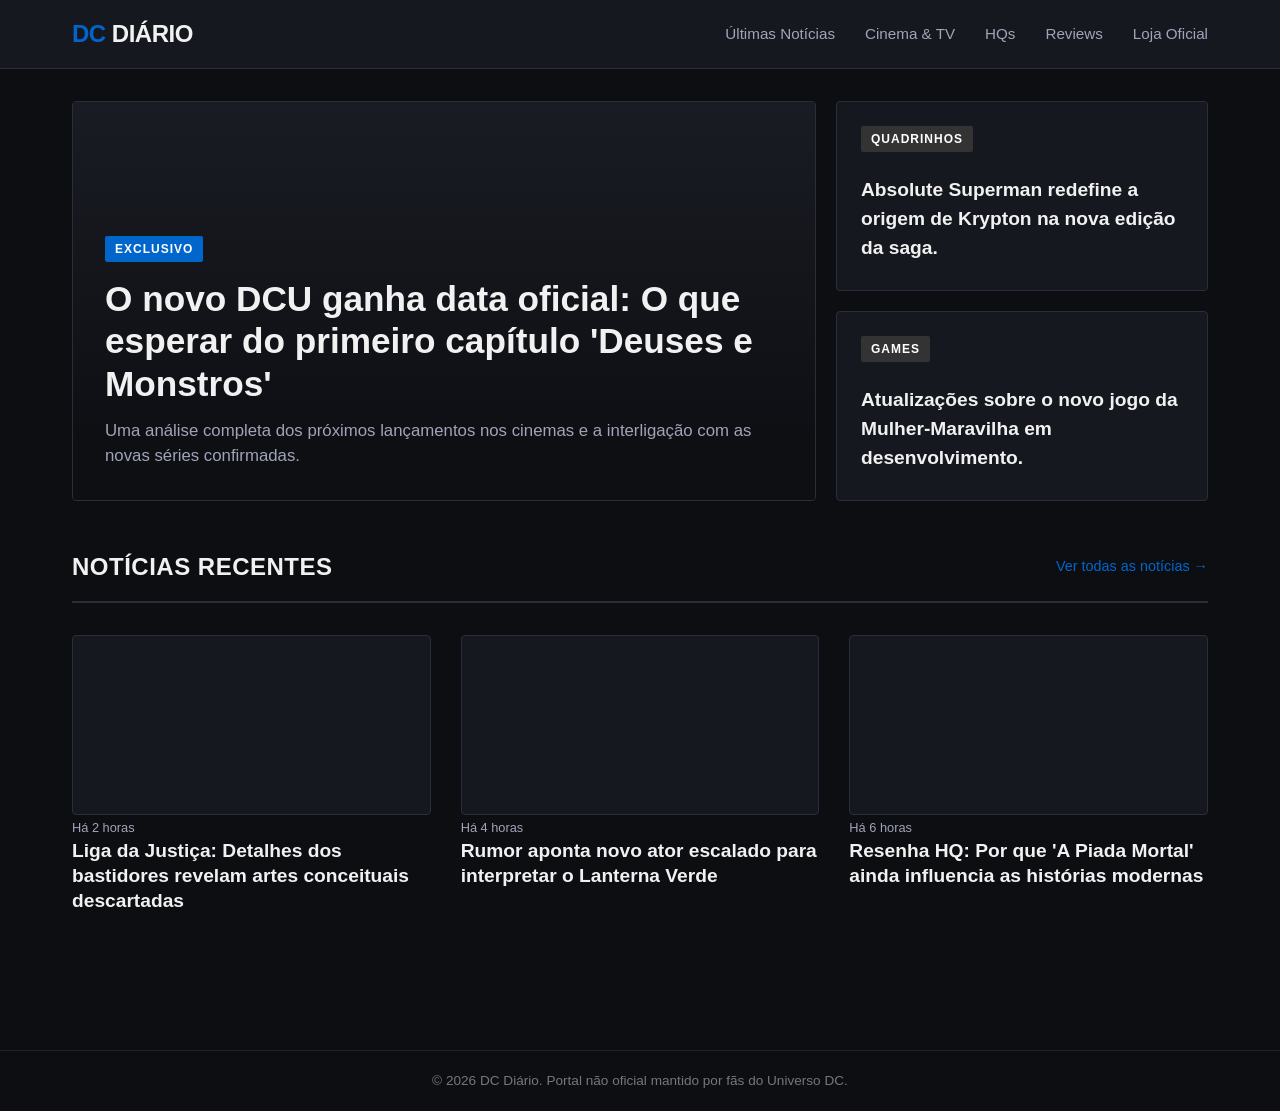
<file: index.html>
<!DOCTYPE html>
<html lang="pt-BR">
<head>
    <meta charset="UTF-8">
    <meta name="viewport" content="width=device-width, initial-scale=1.0">
    <title>DC Diário | Portal de Notícias e Universo DC</title>
    <!-- Link para o arquivo CSS externo -->
    <link rel="stylesheet" href="style.css">
</head>
<body>

    <!-- HEADER / NAVEGAÇÃO -->
    <header>
        <div class="nav-container">
            <a href="index.html" class="logo"><span>DC</span> Diário</a>
            
            <!-- Checkbox oculto e botão para menu mobile sem JS -->
            <input type="checkbox" id="menu-check" class="menu-check" style="display: none !important;">
            <label for="menu-check" class="menu-toggle" aria-label="Abrir Menu">☰</label>

            <nav>
                <ul>
                    <li><a href="naodisponivel.html">Últimas Notícias</a></li>
                    <li><a href="naodisponivel.html">Cinema & TV</a></li>
                    <li><a href="naodisponivel.html">HQs</a></li>
                    <li><a href="naodisponivel.html">Reviews</a></li>
                    <li><a href="naodisponivel.html">Loja Oficial</a></li>
                </ul>
            </nav>
        </div>
    </header>

    <!-- CONTEÚDO PRINCIPAL -->
    <main class="container">
        
        <!-- SEÇÃO HERO (MANCHETES PRINCIPAIS) -->
        <section class="hero-section">
            
            <a href="noticias/batman-novo-filme.html" class="hero-main" style="text-decoration: none; color: inherit;">
                <div class="hero-bg"></div>
                <div class="hero-content">
                    <span class="tag">Exclusivo</span>
                    <h1 class="hero-title">O novo DCU ganha data oficial: O que esperar do primeiro capítulo 'Deuses e Monstros'</h1>
                    <p class="hero-excerpt">Uma análise completa dos próximos lançamentos nos cinemas e a interligação com as novas séries confirmadas.</p>
                </div>
            </a>

            <div class="hero-side">
                <a href="naodisponivel.html" class="side-news" style="text-decoration: none;">
                    <span class="tag">Quadrinhos</span>
                    <h3 class="side-title">Absolute Superman redefine a origem de Krypton na nova edição da saga.</h3>
                </a>
                <a href="naodisponivel.html" class="side-news" style="text-decoration: none;">
                    <span class="tag">Games</span>
                    <h3 class="side-title">Atualizações sobre o novo jogo da Mulher-Maravilha em desenvolvimento.</h3>
                </a>
            </div>

        </section>

        <!-- ÚLTIMAS NOTÍCIAS EM GRID -->
        <section class="news-section">
            <div class="section-header">
                <h2>Notícias Recentes</h2>
                <a href="naodisponivel.html" style="color: var(--accent-blue, #3b82f6); text-decoration: none; font-size: 0.9rem;">Ver todas as notícias &rarr;</a>
            </div>

            <div class="news-grid">
                
                <article class="news-card">
                    <a href="naodisponivel.html" style="text-decoration: none; color: inherit;">
                        <div class="news-card-img"></div>
                        <div>
                            <span class="news-date">Há 2 horas</span>
                            <h3 class="news-card-title">Liga da Justiça: Detalhes dos bastidores revelam artes conceituais descartadas</h3>
                        </div>
                    </a>
                </article>

                <article class="news-card">
                    <a href="naodisponivel.html" style="text-decoration: none; color: inherit;">
                        <div class="news-card-img"></div>
                        <div>
                            <span class="news-date">Há 4 horas</span>
                            <h3 class="news-card-title">Rumor aponta novo ator escalado para interpretar o Lanterna Verde</h3>
                        </div>
                    </a>
                </article>

                <article class="news-card">
                    <a href="naodisponivel.html" style="text-decoration: none; color: inherit;">
                        <div class="news-card-img"></div>
                        <div>
                            <span class="news-date">Há 6 horas</span>
                            <h3 class="news-card-title">Resenha HQ: Por que 'A Piada Mortal' ainda influencia as histórias modernas</h3>
                        </div>
                    </a>
                </article>

            </div>
        </section>

    </main>

    <!-- FOOTER / RODAPÉ -->
    <footer>
        <div class="footer-container" style="text-align: center; padding: 20px; border-top: 1px solid #222; margin-top: 40px; color: #777; font-size: 0.85rem;">
            <p>&copy; 2026 DC Diário. Portal não oficial mantido por fãs do Universo DC.</p>
        </div>
    </footer>

</body>
</html>
</file>
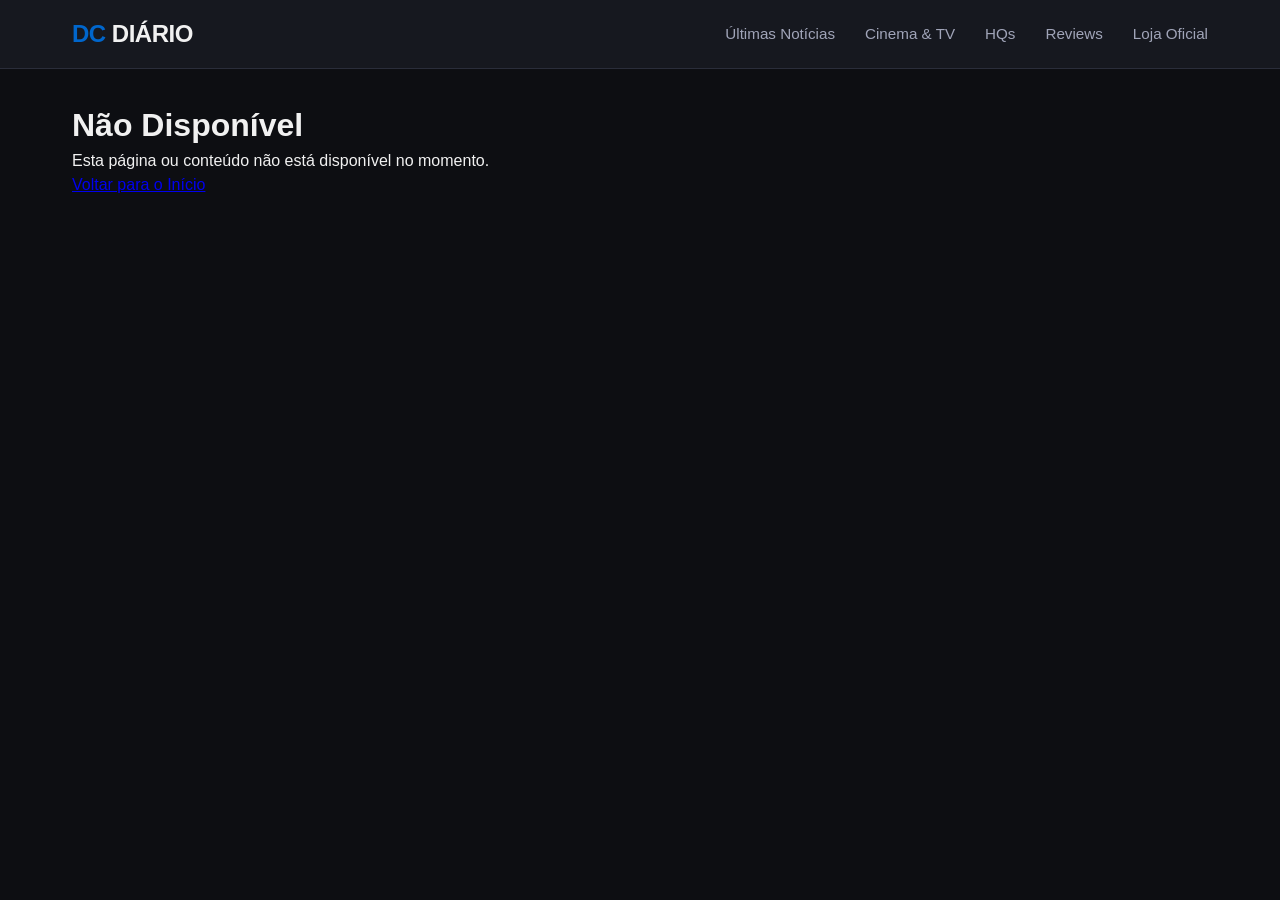
<file: naodisponivel.html>
<!DOCTYPE html>
<html lang="pt-BR">
<head>
    <meta charset="UTF-8">
    <meta name="viewport" content="width=device-width, initial-scale=1.0">
    <title>Não Disponível | DC Diário</title>
    <!-- Link para o arquivo CSS externo único -->
    <link rel="stylesheet" href="style.css">
</head>
<body>

    <!-- HEADER / NAVEGAÇÃO -->
    <header>
        <div class="nav-container">
            <a href="index.html" class="logo"><span>DC</span> Diário</a>
            
            <!-- Checkbox oculto e botão do menu mobile em CSS puro -->
            <input type="checkbox" id="menu-check" class="menu-check" style="display: none !important;">
            <label for="menu-check" class="menu-toggle" aria-label="Abrir Menu">☰</label>

            <nav>
                <ul>
                    <li><a href="naodisponivel.html">Últimas Notícias</a></li>
                    <li><a href="naodisponivel.html">Cinema & TV</a></li>
                    <li><a href="naodisponivel.html">HQs</a></li>
                    <li><a href="naodisponivel.html">Reviews</a></li>
                    <li><a href="naodisponivel.html">Loja Oficial</a></li>
                </ul>
            </nav>
        </div>
    </header>

    <!-- CONTEÚDO PRINCIPAL -->
    <main class="container">
        <div class="error-container">
            <h1 class="error-title">Não Disponível</h1>
            <p class="error-message">
                Esta página ou conteúdo não está disponível no momento.
            </p>
            <a href="index.html" class="btn-home">Voltar para o Início</a>
        </div>
    </main>

</body>
</html>
</file>
<file: style.css>
/* ==========================================
   1. VARIÁVEIS E RESET GLOBAL
   ========================================== */
:root {
    --bg-body: #0d0e12;
    --bg-surface: #16181f;
    --bg-hover: #1f222b;
    --text-primary: #f1f1f1;
    --text-secondary: #a0a4b8;
    --accent-blue: #0066cc;
    --border-color: #2a2d3a;
}

* {
    margin: 0;
    padding: 0;
    box-sizing: border-box;
    font-family: -apple-system, BlinkMacSystemFont, "Segoe UI", Roboto, Helvetica, Arial, sans-serif;
}

body {
    background-color: var(--bg-body);
    color: var(--text-primary);
    line-height: 1.5;
}

/* ==========================================
   2. CABEÇALHO E NAVEGAÇÃO
   ========================================== */
header {
    background-color: var(--bg-surface);
    border-bottom: 1px solid var(--border-color);
    position: sticky;
    top: 0;
    z-index: 1000;
}

.nav-container {
    max-width: 1200px;
    margin: 0 auto;
    padding: 1rem 2rem;
    display: flex;
    justify-content: space-between;
    align-items: center;
    position: relative;
}

/* Logo */
.logo {
    font-size: 1.5rem;
    font-weight: 800;
    letter-spacing: -0.5px;
    color: var(--text-primary);
    text-decoration: none;
    text-transform: uppercase;
}

.logo span {
    color: var(--accent-blue);
}

/* Menu no Desktop */
nav ul {
    display: flex;
    gap: 30px;
    list-style: none;
}

nav a {
    color: var(--text-secondary);
    text-decoration: none;
    font-size: 0.95rem;
    font-weight: 500;
    transition: color 0.2s ease;
}

nav a:hover {
    color: var(--text-primary);
}

/* Oculta totalmente o checkbox invisível do menu */
input.menu-check,
.menu-check,
#menu-check {
    display: none !important;
    visibility: hidden !important;
    opacity: 0 !important;
    position: absolute !important;
    left: -9999px !important;
}

/* Esconde o botão hambúrguer no Computador */
.menu-toggle {
    display: none;
    color: #ffffff;
    font-size: 1.8rem;
    cursor: pointer;
    user-select: none;
}

/* ==========================================
   3. ESTRUTURA PRINCIPAL E HERO SECTION
   ========================================== */
.container {
    max-width: 1200px;
    margin: 0 auto;
    padding: 2rem;
}

.hero-section {
    display: grid;
    grid-template-columns: 2fr 1fr;
    gap: 20px;
    margin-bottom: 3rem;
}

.hero-main {
    position: relative;
    background-color: var(--bg-surface);
    border-radius: 4px;
    overflow: hidden;
    min-height: 400px;
    display: flex;
    align-items: flex-end;
    border: 1px solid var(--border-color);
    transition: border-color 0.3s ease;
}

.hero-main:hover {
    border-color: var(--accent-blue);
}

.hero-bg {
    position: absolute;
    top: 0;
    left: 0;
    width: 100%;
    height: 100%;
    background: linear-gradient(to top, rgba(13, 14, 18, 0.95) 15%, rgba(13, 14, 18, 0.3) 100%), #1f222b;
    background-size: cover;
    background-position: center;
    z-index: 1;
}

.hero-content {
    position: relative;
    z-index: 2;
    padding: 2rem;
}

.tag {
    background-color: var(--accent-blue);
    color: white;
    padding: 4px 10px;
    font-size: 0.75rem;
    font-weight: bold;
    text-transform: uppercase;
    border-radius: 2px;
    margin-bottom: 1rem;
    display: inline-block;
    letter-spacing: 1px;
}

.hero-title {
    font-size: 2.2rem;
    font-weight: 700;
    margin-bottom: 0.8rem;
    line-height: 1.2;
}

.hero-excerpt {
    color: var(--text-secondary);
    font-size: 1.05rem;
}

.hero-side {
    display: flex;
    flex-direction: column;
    gap: 20px;
}

.side-news {
    background-color: var(--bg-surface);
    padding: 1.5rem;
    border-radius: 4px;
    border: 1px solid var(--border-color);
    flex: 1;
    transition: border-color 0.2s ease, background-color 0.2s ease;
}

.side-news:hover {
    border-color: var(--accent-blue);
    background-color: var(--bg-hover);
}

.side-news .tag {
    background-color: #333;
}

.side-title {
    font-size: 1.2rem;
    margin-top: 0.5rem;
    color: var(--text-primary);
    text-decoration: none;
}

/* ==========================================
   4. GRID DE ÚLTIMAS NOTÍCIAS
   ========================================== */
.section-header {
    display: flex;
    justify-content: space-between;
    align-items: center;
    border-bottom: 2px solid var(--border-color);
    padding-bottom: 1rem;
    margin-bottom: 2rem;
}

.section-header h2 {
    font-size: 1.5rem;
    text-transform: uppercase;
    letter-spacing: 0.5px;
}

.news-grid {
    display: grid;
    grid-template-columns: repeat(3, 1fr);
    gap: 30px;
    margin-bottom: 4rem;
}

.news-card {
    display: flex;
    flex-direction: column;
    gap: 1rem;
    transition: transform 0.2s ease;
}

.news-card:hover {
    transform: translateY(-3px);
}

.news-card-img {
    width: 100%;
    height: 180px;
    background-color: var(--bg-surface);
    border-radius: 4px;
    border: 1px solid var(--border-color);
    background-size: cover;
    background-position: center;
}

.news-date {
    font-size: 0.8rem;
    color: var(--text-secondary);
}

.news-card-title {
    font-size: 1.2rem;
    font-weight: 600;
    line-height: 1.3;
}

/* ==========================================
   5. RESPONSIVIDADE E MENU MOBILE (CORRIGIDO)
   ========================================== */

/* Tablets */
@media (max-width: 900px) {
    .hero-section {
        grid-template-columns: 1fr;
    }
    .news-grid {
        grid-template-columns: repeat(2, 1fr);
    }
}

/* Celulares (Ativação e Abertura do Menu Hambúrguer) */
@media (max-width: 768px) {
    /* Exibe o ícone hambúrguer no celular */
    .menu-toggle {
        display: block !important;
        font-size: 1.8rem;
        padding: 5px;
        z-index: 1002;
    }

    /* Oculta o menu suspenso por padrão */
    .nav-container nav {
        display: none;
        position: absolute;
        top: 100%;
        left: 0;
        width: 100%;
        background-color: var(--bg-surface);
        border-top: 1px solid var(--border-color);
        box-shadow: 0 10px 20px rgba(0, 0, 0, 0.8);
        z-index: 1001;
    }

    .nav-container nav ul {
        display: flex;
        flex-direction: column;
        padding: 10px 0;
        gap: 0;
    }

    .nav-container nav ul li {
        width: 100%;
        text-align: center;
    }

    .nav-container nav ul li a {
        display: block;
        padding: 14px 0;
        border-bottom: 1px solid var(--border-color);
        color: var(--text-primary);
        transition: background-color 0.2s ease;
    }

    .nav-container nav ul li a:hover {
        background-color: var(--bg-hover);
    }

    /* REGRA CHAVE: Faz o menu abrir ao tocar no ícone hambúrguer */
    .menu-check:checked ~ nav,
    #menu-check:checked ~ nav {
        display: block !important;
    }
}

/* Telas pequenas */
@media (max-width: 600px) {
    .container {
        padding: 1rem;
    }
    .hero-title {
        font-size: 1.6rem;
    }
    .news-grid {
        grid-template-columns: 1fr;
    }
}
</file>
